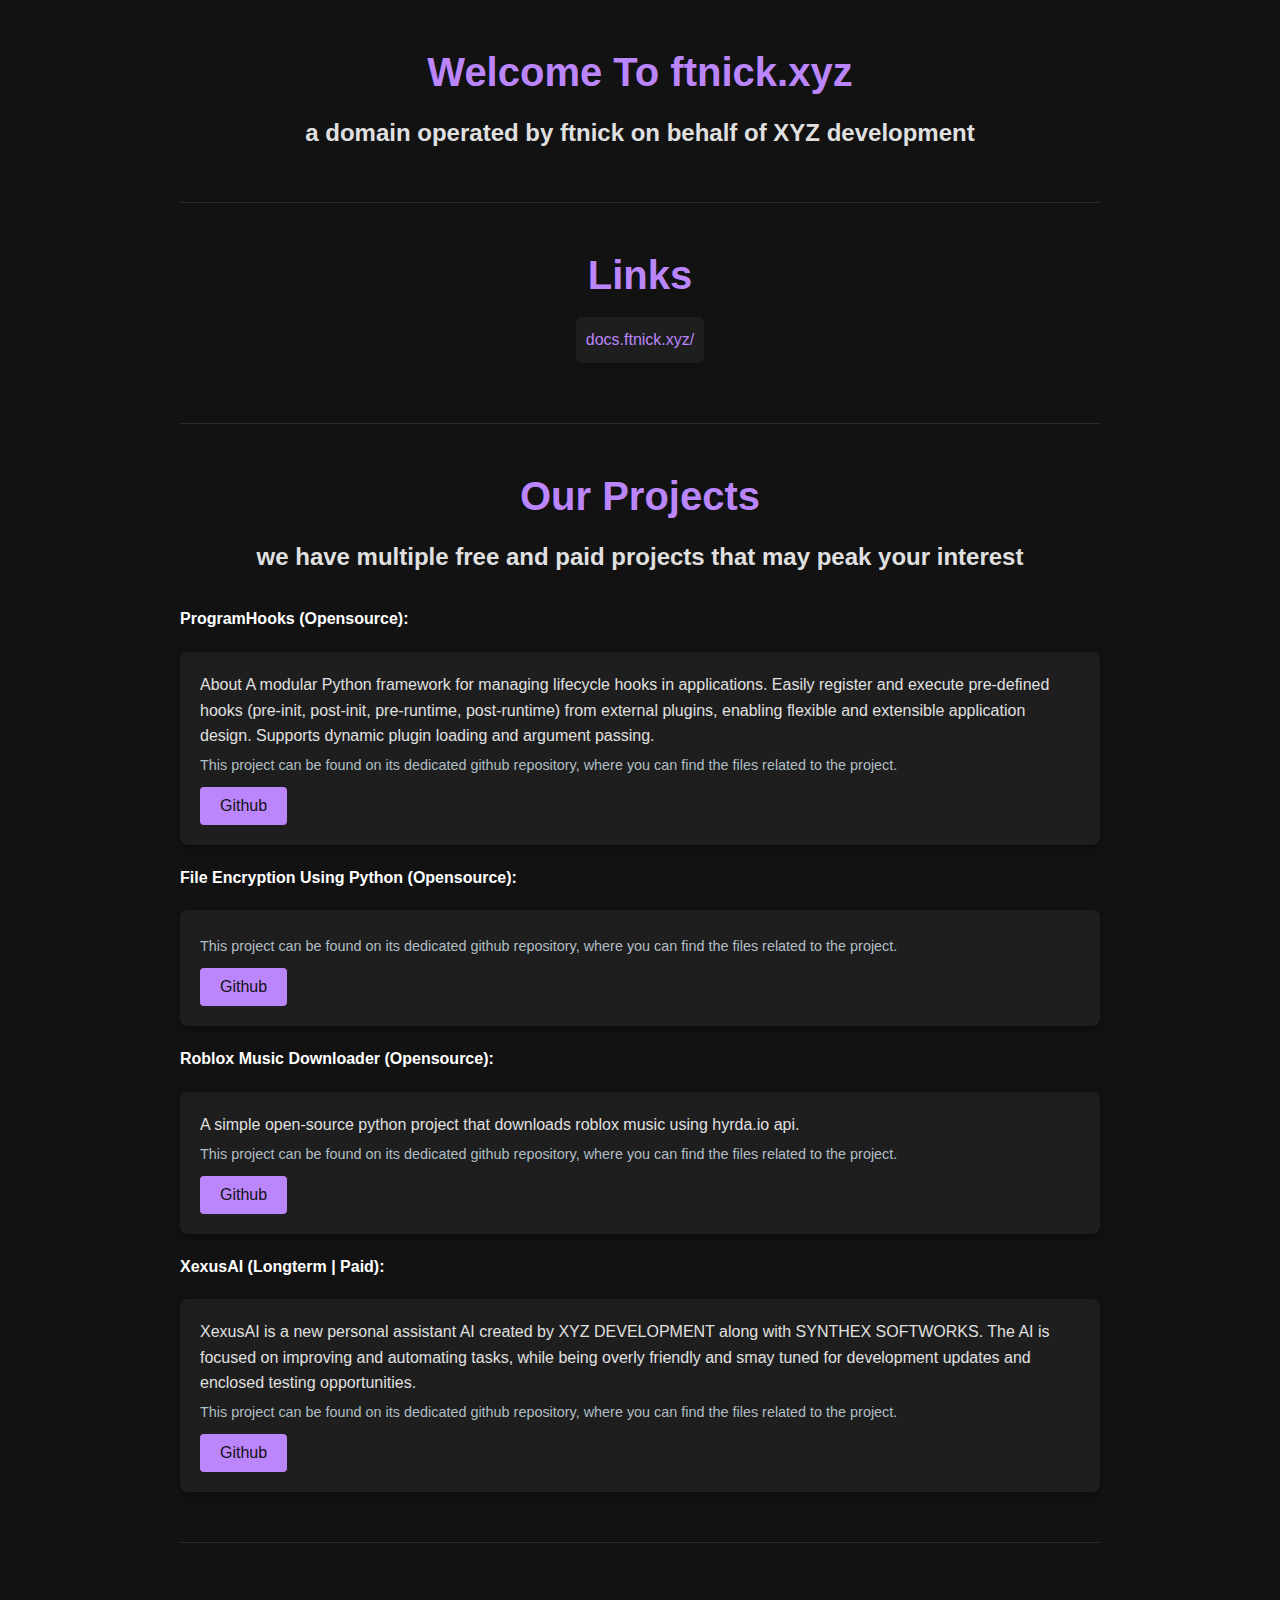
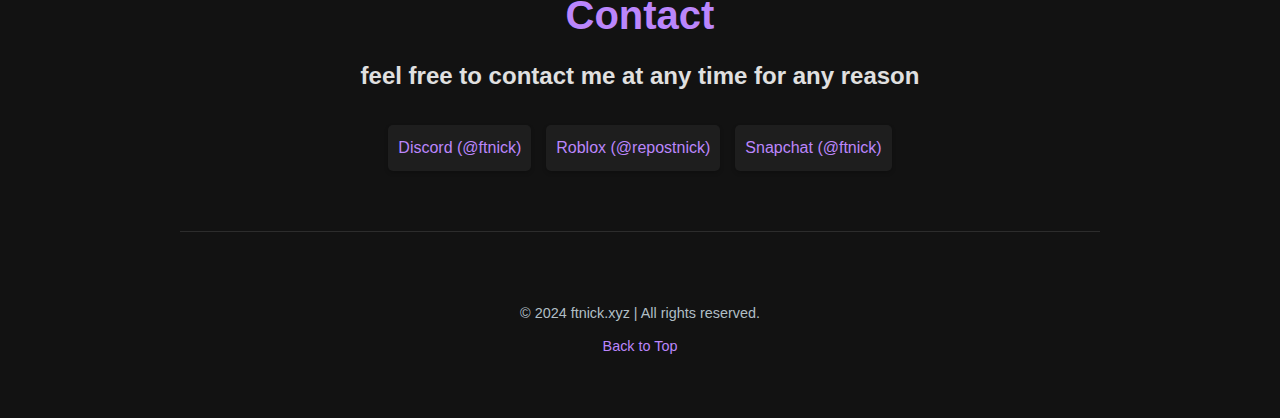
<file: index.html>
<!DOCTYPE html>
<html lang="en">
<head>
    <meta charset="UTF-8">
    <meta name="viewport" content="width=device-width, initial-scale=1.0">
    <title>ftnick.xyz</title>
    <link rel="stylesheet" href="./assets/styles.css">
</head>
<body>
    <main id="page">
        <section id="welcome">
            <h1 class="title">Welcome To ftnick.xyz</h1>
            <h2 class="subtitle">a domain operated by ftnick on behalf of XYZ development</h2>
        </section>

        <div id="afterwelcome" class="divider"></div>

        <section id="links">
            <h1 class="title">Links</h1>
            <ul class="rowtext centeredtext">
                <li><a class="atag" href="https://docs.ftnick.xyz/">docs.ftnick.xyz/</a></li>
            </ul>
        </section>

        <div id="afterlinks" class="divider"></div>

        <section id="projects">
            <h1 class="title">Our Projects</h1>
            <h2 class="subtitle">we have multiple free and paid projects that may peak your interest</h2>
            <p class="bold">ProgramHooks (Opensource):</p>
            <div class="expandable">
                <p>About
                    A modular Python framework for managing lifecycle hooks in applications. Easily register and execute pre-defined hooks (pre-init, post-init, pre-runtime, post-runtime) from external plugins, enabling flexible and extensible application design. Supports dynamic plugin loading and argument passing.</p>
                <p class="githubnotice">This project can be found on its dedicated github repository, where you can find the files related to the project.</p>
                <button class="button" onclick="window.location.href='https://github.com/ftnick/ProgramHooks'">Github</button>
            </div>
            <p class="bold">File Encryption Using Python (Opensource):</p>
            <div class="expandable">
                <p class="githubnotice">This project can be found on its dedicated github repository, where you can find the files related to the project.</p>
                <button class="button" onclick="window.location.href='https://github.com/ftnick/cryption'">Github</button>
            </div>
            <p class="bold">Roblox Music Downloader (Opensource):</p>
            <div class="expandable">
                <p>A simple open-source python project that downloads roblox music using hyrda.io api.</p>
                <p class="githubnotice">This project can be found on its dedicated github repository, where you can find the files related to the project.</p>
                <button class="button" onclick="window.location.href='https://github.com/ftnick/RobloxMusicDownloader'">Github</button>
            </div>
            <p class="bold">XexusAI (Longterm | Paid):</p>
            <div class="expandable">
                <p>XexusAI is a new personal assistant AI created by XYZ DEVELOPMENT along with SYNTHEX SOFTWORKS. The AI is focused on improving and automating tasks, while being overly friendly and smay tuned for development updates and enclosed testing opportunities.</p>
                <p class="githubnotice">This project can be found on its dedicated github repository, where you can find the files related to the project.</p>
                <button class="button" onclick="window.location.href='https://github.com/ftnick/XexusAI'">Github</button>
            </div>
        </section>

        <div id="afterprojects" class="divider"></div>

        <section id="contact">
            <h1 class="title">Contact</h1>
            <h2 class="subtitle">feel free to contact me at any time for any reason</h2>
            <ul class="rowtext centeredtext">
                <li><a class="atag" href="https://discord.com/users/701632642822701057">Discord (@ftnick)</a></li>
                <li><a class="atag" href="https://www.roblox.com/users/885446584/profile">Roblox (@repostnick)</a></li>
                <li><a class="atag" href="https://snapchat.com/t/9ABgYpHC">Snapchat (@ftnick)</a></li>
            </ul>
        </section>

        <div id="aftercontact" class="divider"></div>

        <footer>
            <p>&copy; 2024 ftnick.xyz | All rights reserved.</p>
            <p><a href="#page">Back to Top</a></p>
        </footer>        
    </main>
</body>
</html>
</file>
<file: assets/styles.css>
/* Global Styles */
* {
    all: none;
    transition: color 0.3s, background-color 0.3s, transform 0.2s;
    margin: 0;
    padding: 0;
    box-sizing: border-box;
    font-family: 'Roboto', sans-serif;
}

html, body {
    background-color: #121212; /* Dark mode background */
    color: #e0e0e0; /* Dark mode text color */
    font-size: 16px;
    line-height: 1.6;
    min-height: 100%;
    overflow-x: hidden;
    scroll-behavior: smooth;
}

/* Smooth transitions for hover effects */
a, button {
    transition: color 0.3s, background-color 0.3s, transform 0.2s;
}

/* Section Styling */
main {
    padding: 40px;
    max-width: 1000px;
    margin: 0 auto;
}

section {
    margin-bottom: 50px;
}

.title {
    font-size: 2.5rem;
    color: #bb86fc;
    margin-bottom: 10px;
    text-align: center;
}

.subtitle {
    font-size: 1.5rem;
    color: #e0e0e0;
    margin-bottom: 30px;
    text-align: center;
}

/* Divider Line */
.divider {
    width: 100%;
    height: 1px;
    background-color: #333;
    margin: 40px 0; /* Adds spacing above and below the divider */
    border: none;
    opacity: 0.8;
}

/* Unordered List (ul) */
ul {
    list-style-type: none; /* Removes default bullets */
    padding-left: 0; /* Removes default left padding */
    margin: 20px 0; /* Adds space above and below the list */
}

/* List Items (li) */
li {
    margin-bottom: 10px; /* Adds space between list items */
    padding: 10px;
    background-color: #1e1e1e; /* Background for list items */
    border-radius: 5px; /* Rounded corners */
    color: #e0e0e0;
    box-shadow: 0 2px 4px rgba(0, 0, 0, 0.2); /* Subtle shadow for list items */
}

/* Hover Effect for List Items */
li:hover {
    background-color: #333;
    transform: scale(1.02);
    transition: background-color 0.3s, transform 0.2s;
}

/* Centered Text */
.centeredtext {
    display: flex;
    justify-content: center; /* Centers horizontally */
    align-items: center; /* Centers vertically */
    text-align: center; /* Ensures text is centered inside the element */
    margin: 0;
}

/* Row Text (Horizontal Layout for Child Elements) */
.rowtext {
    display: flex;
    flex-direction: row; /* Aligns children in a row */
    gap: 15px; /* Adds space between each element */
    flex-wrap: nowrap; /* Prevents wrapping to the next line */
}

.rowtext p, .rowtext a {
    margin: 0; /* Removes default margin for p and a elements */
}

/* Anchor (a) Tag Styling */
.atag {
    color: #bb86fc; /* Default link color in dark mode */
    text-decoration: none; /* Removes default underline */
    font-weight: 500;
    transition: color 0.3s, text-shadow 0.2s;
}

/* Hover and Focus Effects */
.atag:hover, .atag:focus {
    color: #ff79c6; /* Change color on hover/focus */
    text-shadow: 0 0 5px rgba(255, 121, 198, 0.7); /* Glowing effect */
    outline: none; /* Remove focus outline */
}
/* Active Link */
.atag:active {
    color: #ff5555; /* Different color when link is clicked */
    text-shadow: none; /* Remove glowing effect */
}

/* Bolded Text */
.bold {
    font-weight: bold;
    color: #ffffff;
}

/* Expandable Div */
.expandable {
    background-color: #1e1e1e;
    padding: 20px;
    margin: 20px 0;
    border-radius: 8px;
    box-shadow: 0 4px 8px rgba(0, 0, 0, 0.3);
}

/* GitHub Notice */
.githubnotice {
    color: #b0bec5;
    font-size: 0.9rem;
    margin-bottom: 10px;
    margin-top: 5px;
}

/* Button Styling */
.button {
    background-color: #bb86fc;
    color: #121212;
    padding: 10px 20px;
    border: none;
    border-radius: 4px;
    font-size: 1rem;
    cursor: pointer;
}

.button:hover, .button:focus {
    background-color: #ff79c6; /* Change color on hover/focus */
    text-shadow: 0 0 5px rgba(255, 121, 198, 0.7); /* Glowing effect */
    outline: none; /* Remove focus outline */
    transform: translateY(-2px);
}

/* Active Button */
.button:active {
    background-color: #ff5555; /* Different color when link is clicked */
    text-shadow: none; /* Remove glowing effect */
}

/* Footer Styling */
footer {
    background-color: transparent; /* Dark background color */
    color: #e0e0e0; /* Light text color */
    padding: 20px; /* Space around the content */
    text-align: center; /* Center the text */
    position: relative; /* Ensure it stays at the bottom */
    bottom: 0; /* Align it to the bottom */
    width: 100%; /* Full width */
}

/* Footer Links */
footer a {
    color: #bb86fc; /* Link color */
    text-decoration: none; /* Remove underline */
    margin: 0 10px; /* Space between links */
}

/* Footer Link Hover */
footer a:hover {
    color: #ff79c6; /* Change color on hover */
    text-shadow: 0 0 5px rgba(255, 121, 198, 0.7); /* Glowing effect */
}

/* Small Text for Copyright */
footer p {
    font-size: 0.9rem; /* Slightly smaller font for copyright text */
    margin-top: 10px; /* Space above the copyright text */
    color: #b0bec5; /* Lighter color for contrast */
}

/* Responsive Design */
@media (max-width: 768px) {
    .title {
        font-size: 2rem;
    }

    .subtitle {
        font-size: 1.2rem;
    }
}
</file>
